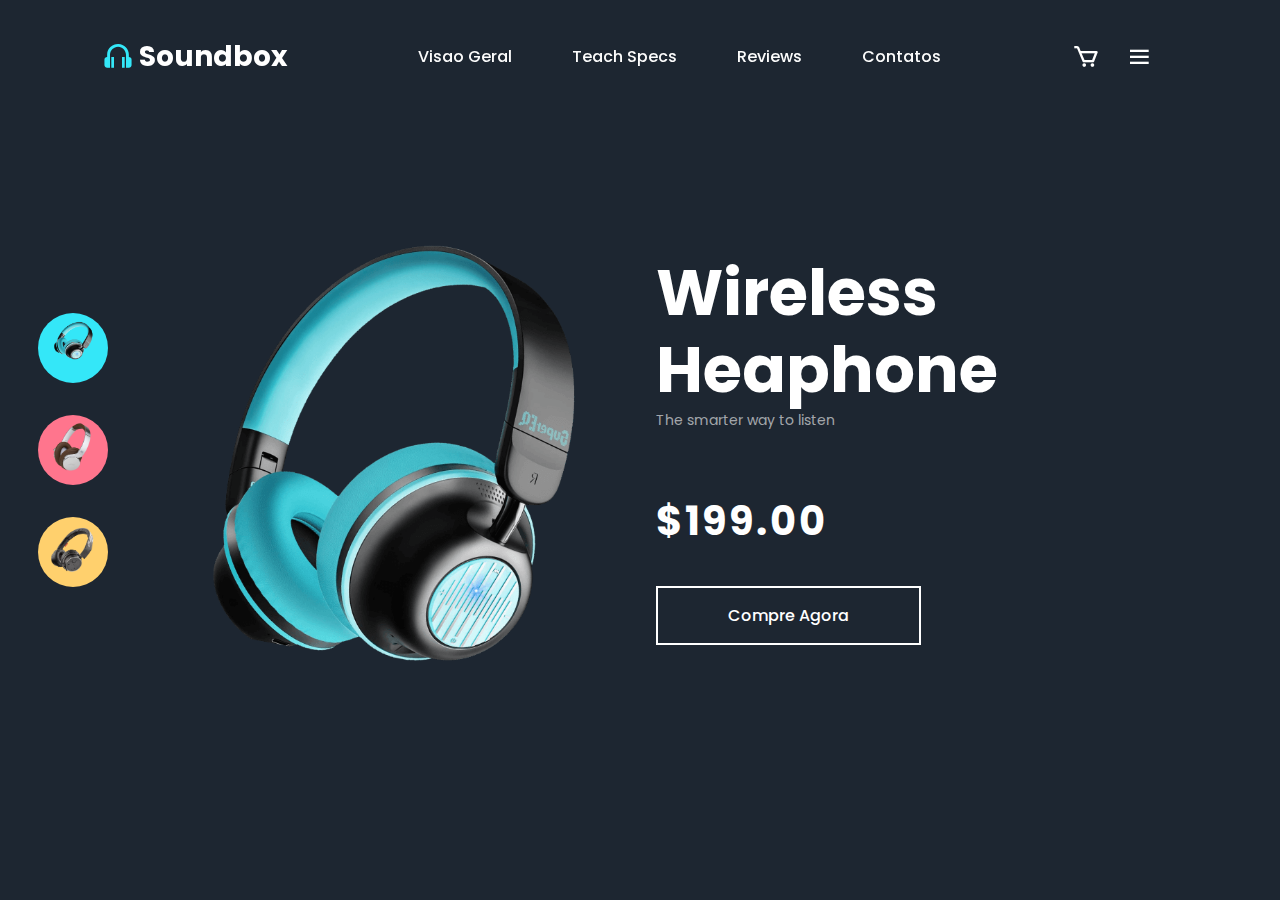
<file: site_ju/index.html>
<!DOCTYPE html>
<html lang="pt-br">
<head>
    <meta charset="UTF-8">
    <meta http-equiv="X-UA-Compatible" content="IE=edge">
    <meta name="viewport" content="width=device-width, initial-scale=1.0">
     
    <link rel="stylesheet"
    href="https://cdn.jsdelivr.net/npm/boxicons@latest/css/boxicons.min.css">
    <!-- or -->
    <link rel="stylesheet"
    href="https://unpkg.com/boxicons@latest/css/boxicons.min.css">
   <link rel="preconnect" href="https://fonts.googleapis.com">
   <link rel="preconnect" href="https://fonts.gstatic.com" crossorigin>
   <link href="https://fonts.googleapis.com/css2?family=Poppins:wght@300;400;500;600;700;800;900&display=swap" rel="stylesheet">
       <link rel="stylesheet" href="style.css">
    <title>fones de ouvidos</title>
</head>
<body>

<header>
    <a href="#" class="logo"><i class='bx bx-headphone'></i>Soundbox</a>

    <ul class="navegacao">
        <li><a href="#">Visao Geral</a></li>
        <li><a href="#">Teach Specs</a></li>
        <li><a href="#">Reviews</a></li>
        <li><a href="#">Contatos</a></li>
    </ul>
    <div class="header-icons">
        <i class='bx bx-cart'></i> 
        <div id="menu"><i class='bx bx-menu'></i></div>
    </div>
</header>
 
<section class="home">
   <div class="home-ing">
       <img src="product1.png" class="one">
   </div><!--home-ing-->

    <div class="home-text">

      <h1>Wireless <br> Heaphone </h1>
      <h5>The smarter way to listen</h5>
      <h3>$199.00</h3>
      <a href="#" class="btn">Compre Agora</a>
   
     </div><!--home-text-->
</section> <!--home-->


<div class="main">
    <div class="row">
        <li><img src="main1.png" onclick="slider(`product1.png`)"></li>
    </div><!--row-->

    <div class="row2">
        <li><img src="main2.png" onclick="slider(`product2.png`)"></li>
    </div><!--row2-->


<div class="row3">
    <li><img src="main3.png" onclick="slider(`product3.png`)"></li>
</div><!--row3-->
</div><!--main-->





<script>
    function slider (anything){
        document.querySelector (`.one`) .src = anything;
    };

    let menu = document.querySelector (`#menu-icon`);
    let navbar = document.querySelector (`.navber`);

    menu.onclick = () => {
        menu.classList.toggle (`bx-x`)
        navbar.classList.toggle (`open`)
    }
</script>


</body>
</html>
</file>
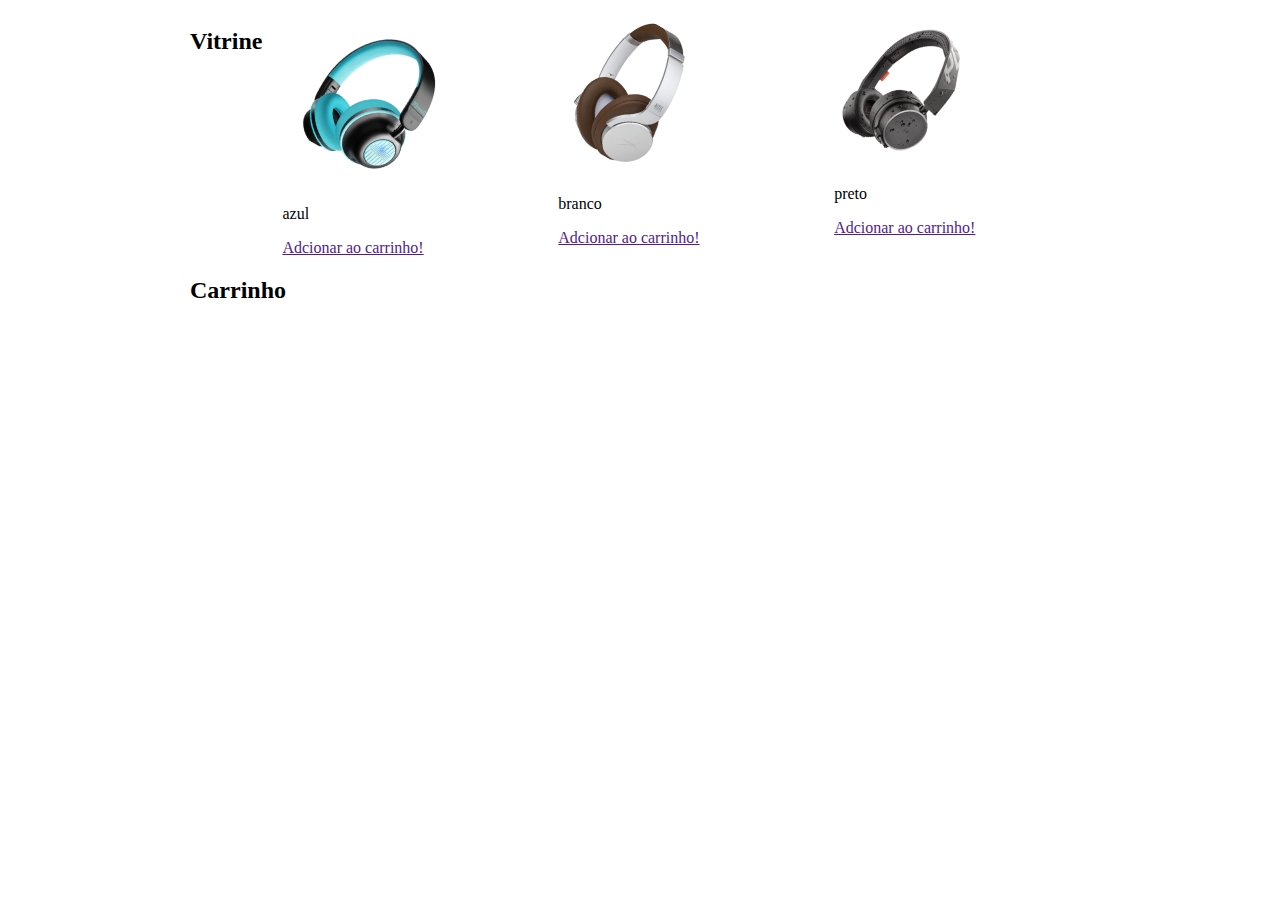
<file: carrinho/cart.html>
<!DOCTYPE html>
<html lang="pt-br">
<head>
    <meta charset="UTF-8">
    <meta http-equiv="X-UA-Compatible" content="IE=edge">
    <meta name="viewport" content="width=device-width, initial-scale=1.0">
    <title>carrinho</title>
    <style>
        #produtos,
        #carrinho{
            max-width: 900px;
            margin:0 auto;
            padding:0 2%;
            display: flex;
        }

        .produto-single{
          width: 33.3%;
          padding:0 20px;
        }
      .const items{
        max-width: 100%;
       width: 28rem;
       height: auto;
       margin-left: 25%;
      }
    </style>
</head>
   <body>

        <div id="produtos">
            <h2>Vitrine</h2>
        </div><!--produtos-->

        <div id="carrinho">
           <h2>Carrinho</h2>
        </div><!--carrinho-->

        <script>
            const items = [
               {
                  id: 0,
                  nome: "azul"
                  ,img: "main1.png"
                  ,quantidade: 0
               }
               
               ,{
                  id: 1,
                  nome: "branco"
                  ,img: "main2.png"
                  ,quantidade: 0
               }
               
               ,{
                  id: 2,
                  nome: "preto"
                  ,img: "main3.png"
                  ,quantidade: 0
               }
            ]

               
            inicializarLoja = () => {
                var containerProutos = document.getElementById(`produtos`);
                items.map((val)=>{
                    containerProutos.innerHTML+= `
                    
                    <div class="produto-single">
                        <img src="`+val.img+`" />
                        <p>`+val.nome+`</p>
                        <a key="`+val.id+`" href="">Adcionar ao carrinho!<a/>
                        </div>`
                        
                        
                        ;
                })
            }
             
             inicializarLoja();

              
             atualizarCarrinho = () => {

             }

             var links = document.getElementsByTagName(`a`);
                
             for(var i = 0; i < links.length; i++){
               links[i].addEventListener("click",function(){
                let key = this.getAttribute(`key`);
                items[key].quantidade++;
                atualizarCarrinho();
                return false;
               }) 
             }

        </script>

      </body>
</html>
</file>
<file: site_ju/style.css>
*{
    margin: 0;
    padding: 0;
    box-sizing: border-box;
    font-family: "Poppins", sans-serif;
    text-decoration: none;
    list-style: none;
 }
 
 
 :root{
    --bg-color: var(var(--bg-color)) #1d2631;
    --text-color: #fff;
    --main-color: #34e7f8;
    --other-color: #fcfcfc;
    --h1-font: 4rem;
    --p-font: 1rem;
    }
 
 
    body{
        background-color:#1d2631;
        color: var(--text-color);
    }
 
 
    header{
        position: fixed;
        width: 100%;
        top: 0;
        right: 0;
        z-index: 1000;
        display: flex;
        align-items: center;
        justify-content: space-between;
        padding: 30px 8%;
    }
 
 
    .logo{
        display: flex;
        align-items: center;
        color: var(--text-color);
        font-size: 28px;
        font-weight: bold;
    }
 
 
    .logo i{
        color: var(--main-color);
        font-size: 32px;
        margin-right: 5px;
    }
 
    .navegacao{
        display: flex;
    }
 
     .navegacao a{
        color: var(--other-color);
        font-size: var(--p-font);
        font-weight: 500;
        margin: 0 30px;
        transition: a .55s ease;
    }
    
    .navegacao a:hover{
      color: var(--main-color);
    }
  
    .header-icons{
        display: flex;
        align-items: center;
    }
 
 
    #menu{
       font-size: 35px;
       color: var(--text-color);
       z-index: 10001;
       cursor: pointer;
    }
   

    .header-icons i{
        margin-right: 25px;
        font-size: 28px;
        cursor: pointer;
        transition: all .5s ease;
    }
  
    .header-icons i:hover{
        transform: translateY(-5px);
        color: var(--main-color);
    }

    .home{
        position: relative;
        height: 100vh;
        width: 100%;
        display: grid;
        grid-template-columns: repeat(2, 1fr);
        align-items: center;
        gap: 2rem;
    }
    

    .home-text h1{
        font-size: var(--h1-font);
        line-height: 1.2;
        margin-bottom: 2px;
    }

    .home-text h5{
        color: #ffffff99;
        font-size: 14px;
        font-weight: 400;
        margin-bottom: 60px;
    }

    .home-text h3{
        font-size: 40px;
        font-weight: 700;
        letter-spacing: 2px;
        margin-bottom: 35px;
    }


    .home-ing img{
       max-width: 100%;
       width: 28rem;
       height: auto;
       margin-left: 25%;
    }

    .btn{
        display: inline-block;
        padding: 15px 70px;
        font-size: 16px;
        font-weight: 500;
        background: transparent;
        border: solid 2px var(--text-color);
        color: #fff;
        transition: all.55s ease;
    }
    
    .btn:hover{
        background: var(--text-color);
        border: 2px solid var(--text-color);
        color: #000;
    }

    .main{
        position: absolute;
        top: 50%;
        left: 3%;
        transform: translateY(-50%);
        display: flex;
        flex-direction: column;
        justify-content: center;
        align-items: center;
        gap: 2rem;
    }

    .main li img{
        width: 50px;
        height: auto;
        max-width: 100%;
    }

    .row{
        background: var(--main-color);
        height: 70px;
        width: 70px;
        border-radius: 50%;
        justify-content: center;
        transition: all.55s ease;
        cursor: pointer;
        display: inline-flex;
    }

    .row:hover{
       transform: translateY(-8px);
    }

    .row2{
      background: #ff758d;
      height: 70px;
      width: 70px;
      border-radius: 50%;
      display: inline-flex;
      align-items: center;
      justify-content: center;
      transition: all.55s ease;
      cursor: pointer;
    }

    .row2:hover{
        transform: translateY(-8px);
    }

    .row3{
        background-color: #ffd06d;
        height: 70px;
        width: 70px;
        border-radius: 50%;
        display: inline-flex;
        align-items: center;
        justify-content: center;
        transition: all.55s ease;
        cursor: pointer;
    }

    .row3:hover{
        transform: translateY(-8px);
    }
</file>
